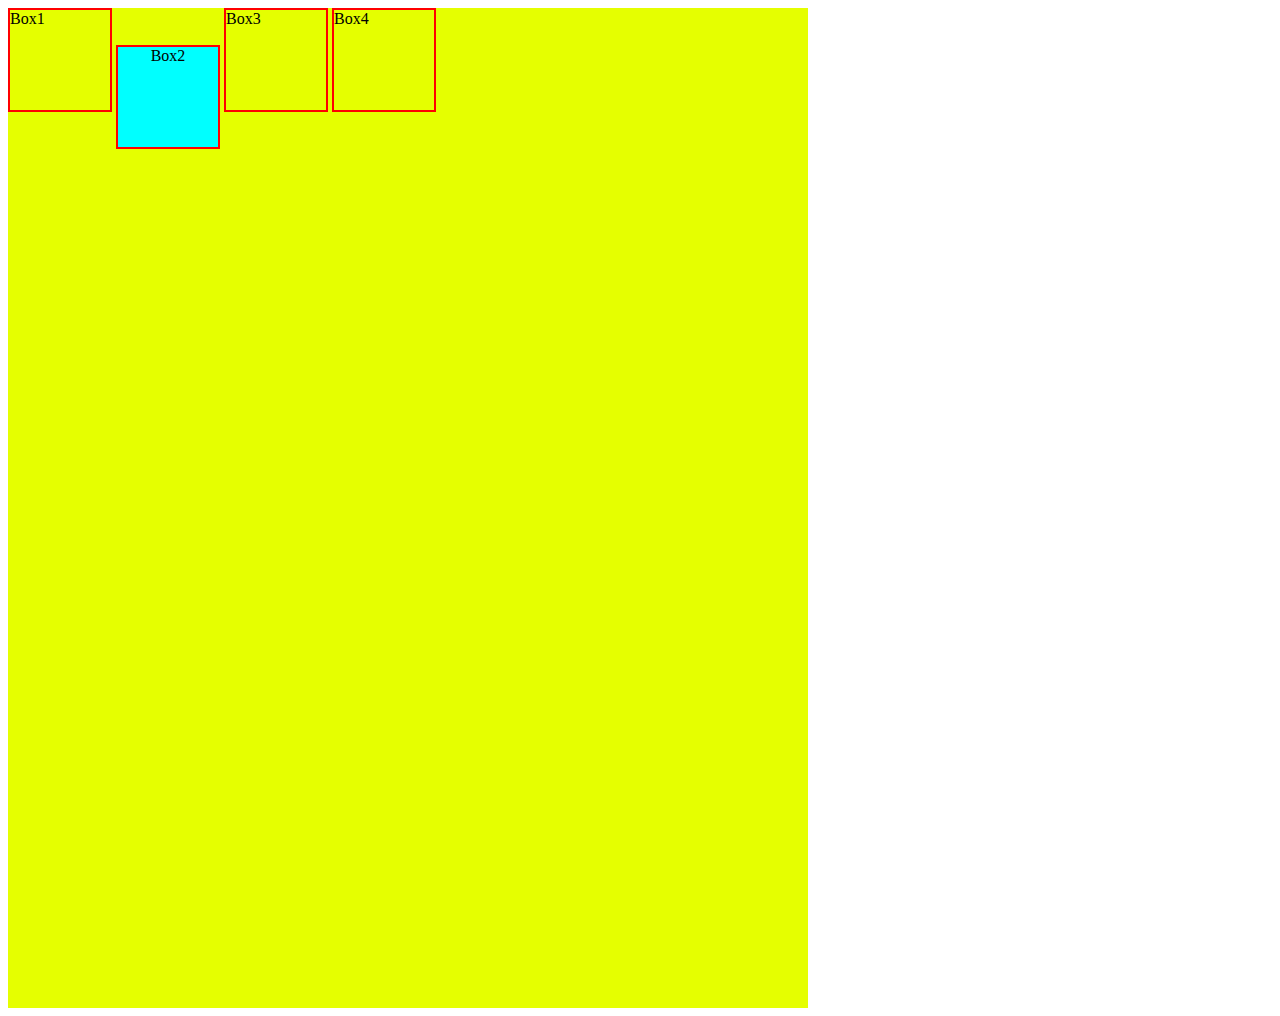
<file: index.html>
<!DOCTYPE html>
 <html lang="en">
 <head>
    <meta charset="UTF-8">
    <meta name="viewport" content="width=device-width, initial-scale=1.0">
    <style>
        .box{
       border: 2px solid red;
       height: 100px;
       width: 100px;
       display: inline-block;
        }
        .container{
           background-color: rgb(229, 255, 0);
           height: 1000px;
           width: 800px;

        }
        #box2{
           text-align: center;
           background-color: aqua;
           position: sticky;
           top: 45px;
          

        }
    </style>
    <title>Document</title>
 </head>
 <body>
    <div class="container">
    <div class="box" id="box1">Box1</div>
    <div class="box" id="box2">Box2</div>
    <div class="box" id="box3">Box3</div>
    <div class="box" id="box4">Box4</div>
</div>
 </body>
 </html>
</file>
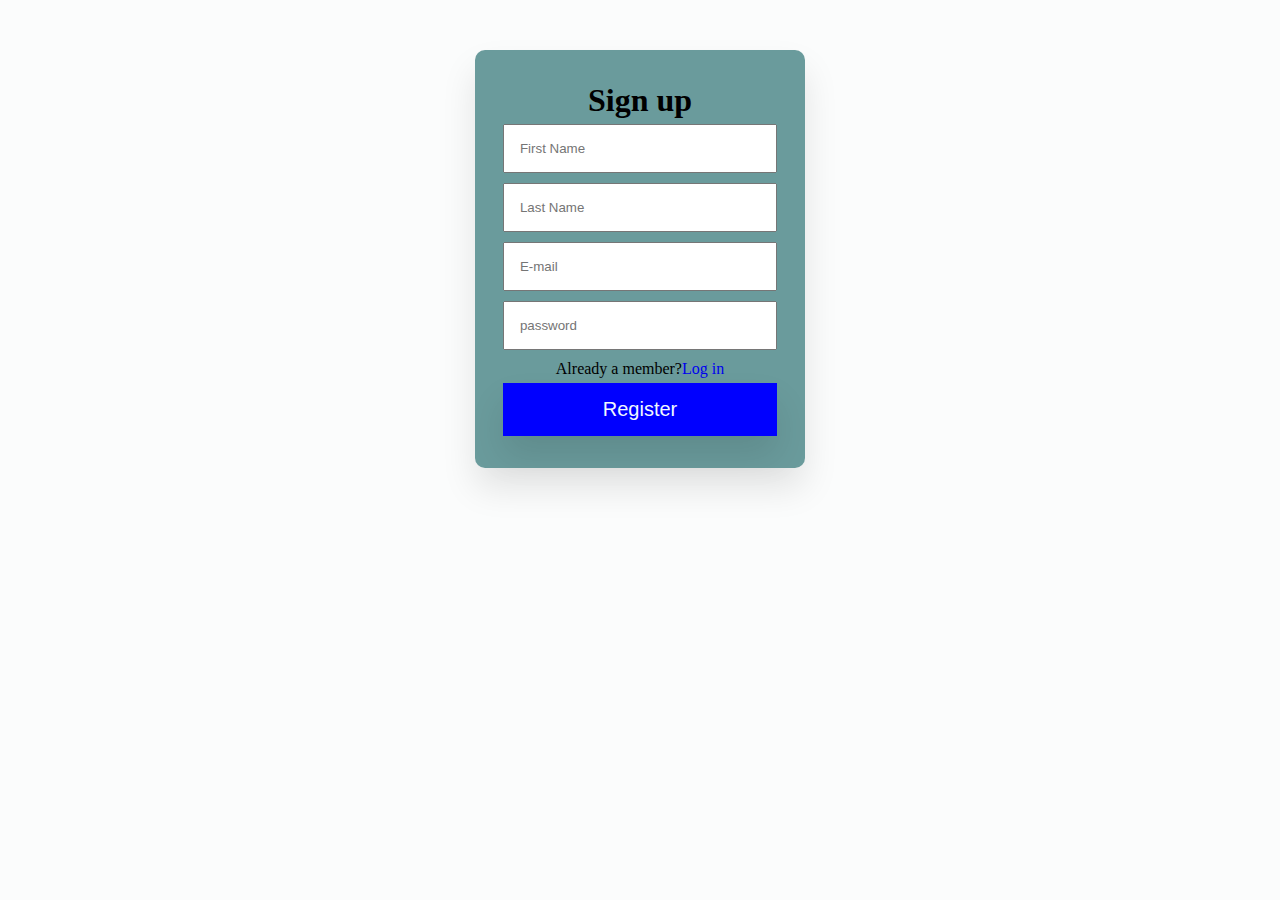
<file: signup.html>
<!DOCTYPE html>
<html lang="en">
<head>
    <meta charset="UTF-8">
    <meta name="viewport" content="width=, initial-scale=1.0">
    <link rel="stylesheet" href="style.css">
    <title>Document</title>
</head>
<body>
    <div class="container">
        <h1>Sign up</h1>
        <form action="post">
            <input type="text" placeholder="First Name">
            <input type="text" placeholder="Last Name">
            <input type="email" placeholder="E-mail">
            <input type="password" placeholder="password">
            <div class="member">Already a member?<a href="#">Log in
            </div>
            </a>
            <button>Register</button>
            


        </form>
    </div>
</body>
</html>
</file>
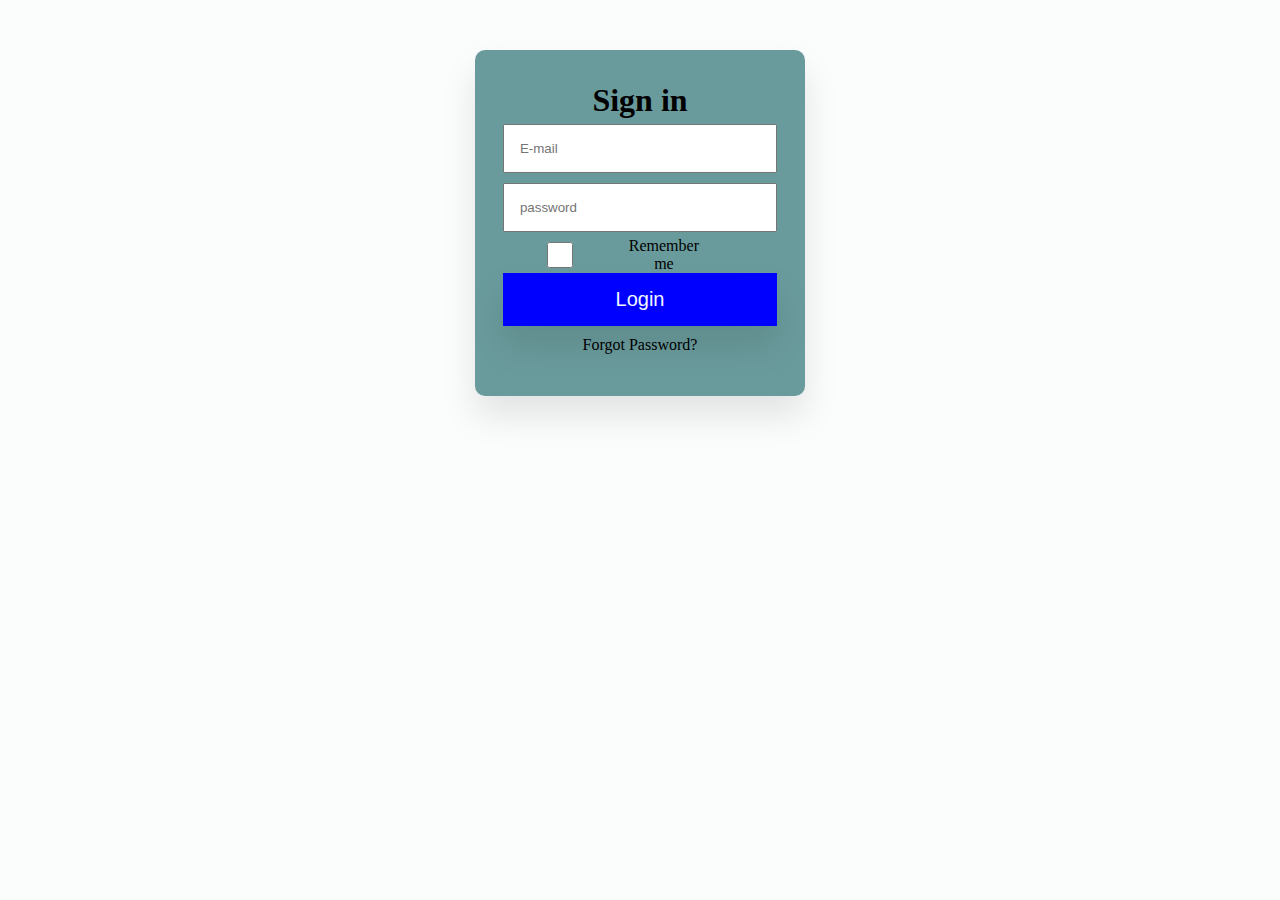
<file: singnin.html>
<!DOCTYPE html>
<html lang="en">
<head>
    <meta charset="UTF-8">
    <meta name="viewport" content="width=device-width, initial-scale=1.0">
    <link rel="stylesheet" href="style.css">
    <title>Document</title>
</head>
<body>
    <div class="container">
        <h1>Sign in</h1>
        <form action="post">
            <input type="email" " placeholder="E-mail">
            <input type="password" placeholder="password"
        </form>
       <div class="terms">
        <input type="checkbox">
        <label for="checkbox">Remember me</label></div> 
       
        <button>Login</button>
        <div class="fsd">
            <a href="#">Forgot Password?</a>
        </div>
  
    </div>
</body>
</html>
</file>
<file: style.css>
*{
    margin: 0;
    padding: 0;
    box-sizing: border-box;
}
body{
    background-color: rgb(251, 252, 252);
}
.container{
    width: 330px;
    padding: 32px 16px;
    margin: 50px auto;
    background-color: rgb(106, 155, 156);
    border-radius: 10px;
    text-align: center;
    box-shadow: 0 20px 35px rgba(0,0,0,0.1);

}
form input{
    width: 92%;
    margin: 5px;
    padding: 15px;
}
.member {
    margin: 5px;
    text-decoration: none;
}
.member a{
    
    text-decoration: none;
}
button{
    background-color: blue;
    width: 92%;
    padding: 15px;
    border: none;
    box-shadow: 0 20px 35px rgba(0,0,1,0.1);
    color: aliceblue;
    font-size: 20px;
}
.fsd{
    
    padding: 10px 5px;
}
.fsd a{
    text-decoration: none;
    color: black;
}
.terms{
display: flex;
padding-right: 90px;
}
</file>
